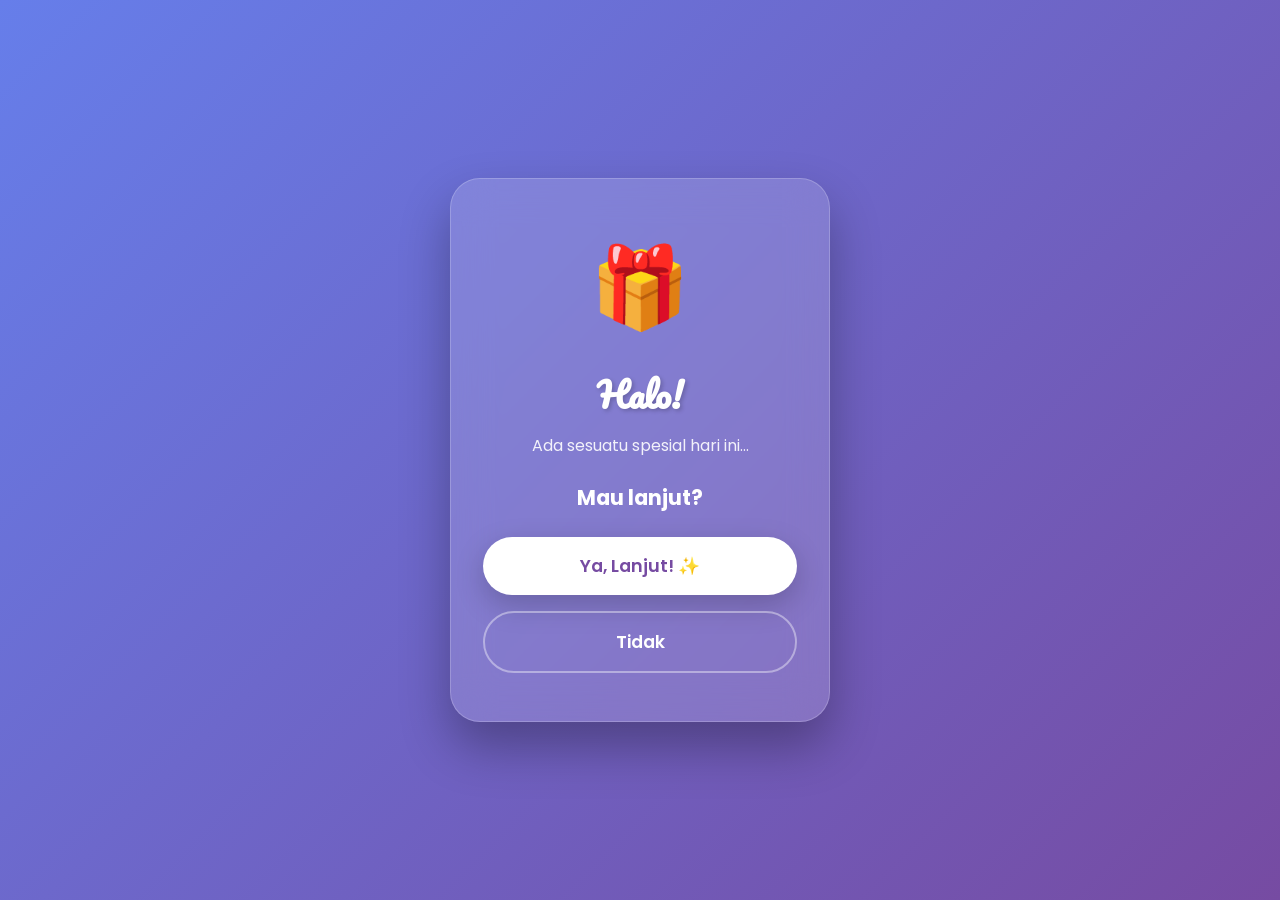
<file: index.html>
<!DOCTYPE html>
<html lang="id">
<head>
    <meta charset="UTF-8">
    <meta name="viewport" content="width=device-width, initial-scale=1.0, maximum-scale=1.0, user-scalable=no">
    <title>Login Page</title>
    <link rel="stylesheet" href="/style/style.css">
    <link href="https://fonts.googleapis.com/css2?family=Poppins:wght@300;400;600;700;800&family=Pacifico&display=swap" rel="stylesheet">
</head>
<body class="landing-page">

    <!-- HALAMAN 1: Pertanyaan Awal -->
    <div id="pageAsk" class="page page-active">
        <div class="ask-container">
            <div class="gift-emoji">🎁</div>
            <h1>Halo!</h1>
            <p class="ask-text">Ada sesuatu spesial hari ini...</p>
            <p class="ask-question">Mau lanjut?</p>
            <div class="btn-group">
                <button class="btn btn-yes" onclick="goToCountdown()">Ya, Lanjut! ✨</button>
                <button class="btn btn-no" onclick="showConfirm()">Tidak</button>
            </div>
        </div>
    </div>

    <!-- HALAMAN 2: Konfirmasi Penolakan -->
    <div id="pageConfirm" class="page">
        <div class="ask-container">
            <div class="sad-emoji">😢</div>
            <h1>Yakin Gamau Lanjut?</h1>
            <p class="ask-text">Sayang banget lho kalau dilewatkan...</p>
            <div class="btn-group">
                <button class="btn btn-yes" onclick="goToCountdown()">Oke, Lanjut! 💕</button>
                <button class="btn btn-no" onclick="showError()">Yakin Tidak</button>
            </div>
        </div>
    </div>

    <!-- HALAMAN 3: Error 404 -->
    <div id="pageError" class="page">
        <div class="error-container">
            <div class="error-code">404</div>
            <div class="error-emoji">💔</div>
            <h1>Kejutan Hilang...</h1>
            <p>Kamu memilih untuk tidak melanjutkan.</p>
            <p class="error-small">Tapi jangan khawatir, kamu bisa kembali!</p>
            <button class="btn btn-retry" onclick="location.reload()">Coba Lagi 🔄</button>
        </div>
    </div>

    <script>
        function showConfirm() {
            document.getElementById('pageAsk').classList.remove('page-active');
            document.getElementById('pageConfirm').classList.add('page-active');
        }

        function showError() {
            document.getElementById('pageConfirm').classList.remove('page-active');
            document.getElementById('pageError').classList.add('page-active');
        }

        function goToCountdown() {
            window.location.href = 'countdown.html';
        }
    </script>

</body>
</html>
</file>
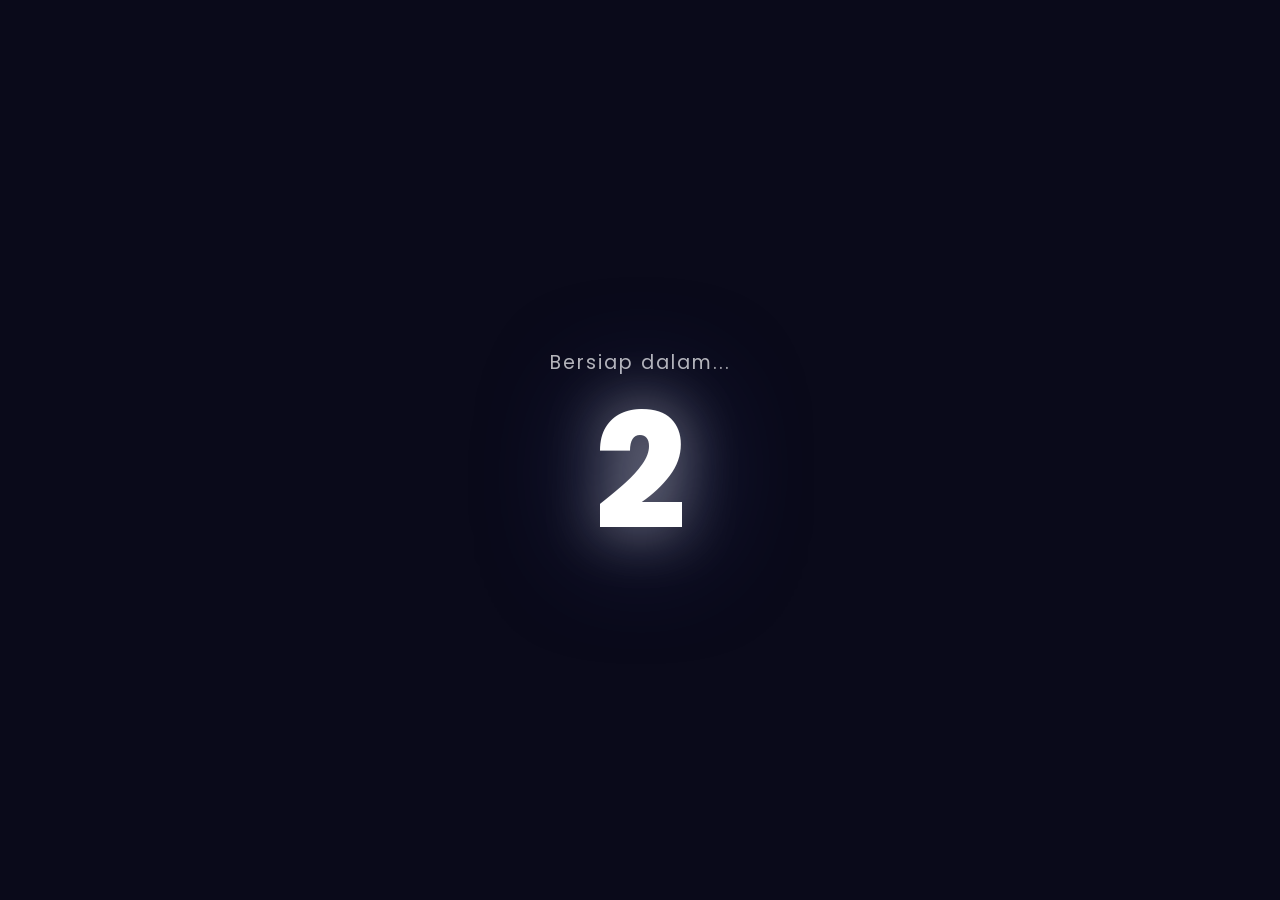
<file: countdown.html>
<!DOCTYPE html>
<html lang="id">
<head>
    <meta charset="UTF-8">
    <meta name="viewport" content="width=device-width, initial-scale=1.0, maximum-scale=1.0, user-scalable=no">
    <title>Count-down</title>
    <link rel="stylesheet" href="style/style.css">
    <link href="https://fonts.googleapis.com/css2?family=Poppins:wght@300;400;600;700;800&family=Pacifico&display=swap" rel="stylesheet">
</head>
<body class="countdown-page">

    <canvas id="confettiCanvas"></canvas>
    <canvas id="fireworksCanvas"></canvas>

    <div class="countdown-wrapper">
        <div id="countdownBox" class="countdown-box">
            <p class="countdown-label">Bersiap dalam...</p>
            <div id="countdownNum" class="countdown-num">3</div>
        </div>
        
        <div id="birthdayReveal" class="birthday-reveal hidden">
            <h1 class="reveal-title">Selamat Ulang Tahun ke-</h1>
            <div class="reveal-age" id="revealAge">18</div>
            <p class="reveal-subtitle">🎉🎂🎈</p>
        </div>
    </div>

    <script>
        // ===== KONFIGURASI =====
        const AGE = 18; // GANTI UMUR DI SINI

        // ===== COUNTDOWN =====
        let count = 3;
        const countdownNum = document.getElementById('countdownNum');
        const countdownBox = document.getElementById('countdownBox');
        const birthdayReveal = document.getElementById('birthdayReveal');
        const revealAge = document.getElementById('revealAge');

        if (revealAge) {
            const currentHTMLAge = revealAge.textContent.trim();
            if (AGE !== 18 && AGE !== null && AGE !== undefined) {
                revealAge.textContent = AGE;
            }
        }

        const interval = setInterval(() => {
            count--;
            if (count > 0) {
                countdownNum.textContent = count;
                countdownNum.style.animation = 'none';
                countdownNum.offsetHeight;
                countdownNum.style.animation = 'countPop 0.8s ease';
            } else if (count === 0) {
                countdownNum.textContent = '1';
                countdownNum.style.animation = 'countPop 0.8s ease';
            } else {
                clearInterval(interval);
                countdownBox.classList.add('hidden');
                birthdayReveal.classList.remove('hidden');
                startEffects();
                setTimeout(() => {
                    window.location.href = 'main.html';
                }, 5000);
            }
        }, 1000);

        // ===== CONFETTI =====
        const confettiCanvas = document.getElementById('confettiCanvas');
        const ctxC = confettiCanvas.getContext('2d');
        confettiCanvas.width = window.innerWidth;
        confettiCanvas.height = window.innerHeight;

        const colors = ['#ff6b9d', '#c44569', '#f8b500', '#4facfe', '#00f2fe', '#a8edea', '#fed6e3', '#ff4757', '#2ed573', '#ffa502'];
        const confettis = [];

        for (let i = 0; i < 200; i++) {
            confettis.push({
                x: Math.random() * confettiCanvas.width,
                y: Math.random() * confettiCanvas.height - confettiCanvas.height,
                w: Math.random() * 10 + 4,
                h: Math.random() * 6 + 3,
                color: colors[Math.floor(Math.random() * colors.length)],
                speed: Math.random() * 4 + 2,
                angle: Math.random() * 360,
                spin: Math.random() * 0.15 - 0.075,
                sway: Math.random() * 2 - 1
            });
        }

        function drawConfetti() {
            ctxC.clearRect(0, 0, confettiCanvas.width, confettiCanvas.height);
            confettis.forEach(p => {
                ctxC.save();
                ctxC.translate(p.x, p.y);
                ctxC.rotate(p.angle * Math.PI / 180);
                ctxC.fillStyle = p.color;
                ctxC.fillRect(-p.w/2, -p.h/2, p.w, p.h);
                ctxC.restore();

                p.y += p.speed;
                p.x += Math.sin(p.angle * 0.05) * p.sway;
                p.angle += p.spin * 10;

                if (p.y > confettiCanvas.height) {
                    p.y = -20;
                    p.x = Math.random() * confettiCanvas.width;
                }
            });
            requestAnimationFrame(drawConfetti);
        }

        // ===== FIREWORKS =====
        const fwCanvas = document.getElementById('fireworksCanvas');
        const ctxF = fwCanvas.getContext('2d');
        fwCanvas.width = window.innerWidth;
        fwCanvas.height = window.innerHeight;

        const fireworks = [];
        const particles = [];

        class Firework {
            constructor() {
                this.x = Math.random() * fwCanvas.width * 0.8 + fwCanvas.width * 0.1;
                this.y = fwCanvas.height;
                this.targetY = Math.random() * fwCanvas.height * 0.3 + 80;
                this.speed = Math.random() * 3 + 5;
                this.color = colors[Math.floor(Math.random() * colors.length)];
                this.exploded = false;
            }
            update() {
                if (!this.exploded) {
                    this.y -= this.speed;
                    if (this.y <= this.targetY) {
                        this.explode();
                        this.exploded = true;
                    }
                }
            }
            explode() {
                for (let i = 0; i < 40; i++) {
                    const angle = (Math.PI * 2 / 40) * i;
                    const velocity = Math.random() * 4 + 2;
                    particles.push({
                        x: this.x,
                        y: this.y,
                        vx: Math.cos(angle) * velocity,
                        vy: Math.sin(angle) * velocity,
                        color: this.color,
                        life: 1,
                        size: Math.random() * 3 + 1
                    });
                }
            }
            draw() {
                if (!this.exploded) {
                    ctxF.fillStyle = this.color;
                    ctxF.fillRect(this.x - 1, this.y, 3, 12);
                }
            }
        }

        function drawFireworks() {
            ctxF.fillStyle = 'rgba(0, 0, 0, 0.08)';
            ctxF.fillRect(0, 0, fwCanvas.width, fwCanvas.height);

            if (Math.random() < 0.08) fireworks.push(new Firework());

            fireworks.forEach((fw, i) => {
                fw.update();
                fw.draw();
                if (fw.exploded) fireworks.splice(i, 1);
            });

            particles.forEach((p, i) => {
                p.x += p.vx;
                p.y += p.vy;
                p.vy += 0.12;
                p.life -= 0.015;

                if (p.life > 0) {
                    ctxF.globalAlpha = p.life;
                    ctxF.fillStyle = p.color;
                    ctxF.beginPath();
                    ctxF.arc(p.x, p.y, p.size, 0, Math.PI * 2);
                    ctxF.fill();
                    ctxF.globalAlpha = 1;
                } else {
                    particles.splice(i, 1);
                }
            });

            requestAnimationFrame(drawFireworks);
        }

        function startEffects() {
            drawConfetti();
            drawFireworks();
        }

        window.addEventListener('resize', () => {
            confettiCanvas.width = window.innerWidth;
            confettiCanvas.height = window.innerHeight;
            fwCanvas.width = window.innerWidth;
            fwCanvas.height = window.innerHeight;
        });
    </script>

</body>
</html>
</file>
<file: style/style.css>
/* ============================================
   RESET & BASE
   ============================================ */
* {
    margin: 0;
    padding: 0;
    box-sizing: border-box;
    -webkit-tap-highlight-color: transparent;
}

html {
    scroll-behavior: smooth;
    overflow-x: hidden;
}

body {
    font-family: 'Poppins', sans-serif;
    overflow-x: hidden;
    min-height: 100vh;
    -webkit-overflow-scrolling: touch;
}

/* ============================================
   LANDING PAGE (index.html)
   ============================================ */
.landing-page {
    background: linear-gradient(135deg, #667eea 0%, #764ba2 100%);
    min-height: 100vh;
    display: flex;
    justify-content: center;
    align-items: center;
}

.page {
    display: none;
    width: 100%;
    min-height: 100vh;
    justify-content: center;
    align-items: center;
    padding: 1.5rem;
    animation: fadeIn 0.5s ease;
}

.page-active {
    display: flex;
}

@keyframes fadeIn {
    from { opacity: 0; transform: scale(0.95); }
    to { opacity: 1; transform: scale(1); }
}

.ask-container {
    text-align: center;
    background: rgba(255,255,255,0.15);
    backdrop-filter: blur(20px);
    border-radius: 30px;
    padding: 3rem 2rem;
    border: 1px solid rgba(255,255,255,0.2);
    max-width: 90vw;
    width: 380px;
    box-shadow: 0 25px 50px rgba(0,0,0,0.3);
}

.gift-emoji {
    font-size: 5rem;
    animation: bounce 2s ease infinite;
    margin-bottom: 1rem;
}

.sad-emoji {
    font-size: 5rem;
    animation: shake 1s ease infinite;
    margin-bottom: 1rem;
}

@keyframes bounce {
    0%, 100% { transform: translateY(0); }
    50% { transform: translateY(-15px); }
}

@keyframes shake {
    0%, 100% { transform: rotate(0deg); }
    25% { transform: rotate(-10deg); }
    75% { transform: rotate(10deg); }
}

.ask-container h1 {
    font-family: 'Pacifico', cursive;
    font-size: 2.2rem;
    color: #fff;
    margin-bottom: 0.5rem;
    text-shadow: 2px 2px 4px rgba(0,0,0,0.2);
}

.ask-text {
    color: rgba(255,255,255,0.9);
    font-size: 1rem;
    margin-bottom: 0.3rem;
}

.ask-question {
    color: #fff;
    font-size: 1.3rem;
    font-weight: 700;
    margin: 1.5rem 0;
}

.btn-group {
    display: flex;
    flex-direction: column;
    gap: 1rem;
    margin-top: 1.5rem;
}

.btn {
    padding: 1rem 2rem;
    font-size: 1.1rem;
    font-family: 'Poppins', sans-serif;
    font-weight: 600;
    border: none;
    border-radius: 50px;
    cursor: pointer;
    transition: all 0.3s ease;
    width: 100%;
}

.btn-yes {
    background: #fff;
    color: #764ba2;
    box-shadow: 0 10px 30px rgba(0,0,0,0.2);
}

.btn-yes:hover, .btn-yes:active {
    transform: translateY(-3px) scale(1.02);
    box-shadow: 0 15px 40px rgba(0,0,0,0.3);
}

.btn-no {
    background: transparent;
    color: #fff;
    border: 2px solid rgba(255,255,255,0.4);
}

.btn-no:hover, .btn-no:active {
    background: rgba(255,255,255,0.1);
    border-color: #fff;
}

/* Error Page */
.error-container {
    text-align: center;
    color: #fff;
    padding: 2rem;
}

.error-code {
    font-size: 8rem;
    font-weight: 800;
    line-height: 1;
    opacity: 0.3;
    margin-bottom: -1rem;
}

.error-emoji {
    font-size: 4rem;
    margin-bottom: 1rem;
}

.error-container h1 {
    font-family: 'Pacifico', cursive;
    font-size: 2rem;
    margin-bottom: 0.5rem;
}

.error-container p {
    font-size: 1rem;
    opacity: 0.8;
    margin-bottom: 0.3rem;
}

.error-small {
    font-size: 0.85rem !important;
    opacity: 0.6 !important;
    margin: 1rem 0 !important;
}

.btn-retry {
    background: #fff;
    color: #764ba2;
    padding: 1rem 2.5rem;
    font-size: 1.1rem;
    font-family: 'Poppins', sans-serif;
    font-weight: 600;
    border: none;
    border-radius: 50px;
    cursor: pointer;
    margin-top: 1.5rem;
    box-shadow: 0 10px 30px rgba(0,0,0,0.2);
}

/* ============================================
   COUNTDOWN PAGE (countdown.html)
   ============================================ */
.countdown-page {
    background: #0a0a1a;
    min-height: 100vh;
    display: flex;
    justify-content: center;
    align-items: center;
    overflow: hidden;
    position: relative;
}

#confettiCanvas, #fireworksCanvas {
    position: fixed;
    top: 0;
    left: 0;
    width: 100%;
    height: 100%;
    pointer-events: none;
}

#fireworksCanvas {
    z-index: 1;
}

#confettiCanvas {
    z-index: 2;
}

.countdown-wrapper {
    position: relative;
    z-index: 10;
    text-align: center;
}

.countdown-box {
    animation: fadeIn 0.5s ease;
}

.countdown-label {
    color: rgba(255,255,255,0.7);
    font-size: 1.2rem;
    margin-bottom: 1rem;
    letter-spacing: 2px;
}

.countdown-num {
    font-size: 10rem;
    font-weight: 800;
    color: #fff;
    line-height: 1;
    text-shadow: 0 0 60px rgba(255,255,255,0.5), 0 0 120px rgba(102,126,234,0.5);
    animation: countPop 0.8s ease;
}

@keyframes countPop {
    0% { transform: scale(0); opacity: 0; }
    50% { transform: scale(1.3); }
    100% { transform: scale(1); opacity: 1; }
}

.birthday-reveal {
    animation: fadeInUp 1s ease;
}

.birthday-reveal.hidden, .countdown-box.hidden {
    display: none !important;
}

.reveal-title {
    font-family: 'Pacifico', cursive;
    font-size: 2.5rem;
    color: #fff;
    margin-bottom: 0.5rem;
    text-shadow: 2px 2px 4px rgba(0,0,0,0.3);
}

.reveal-age {
    font-size: 8rem;
    font-weight: 800;
    background: linear-gradient(135deg, #f093fb, #f5576c, #ff6b9d);
    -webkit-background-clip: text;
    -webkit-text-fill-color: transparent;
    background-clip: text;
    line-height: 1;
    animation: glowPulse 1.5s ease-in-out infinite alternate;
}

@keyframes glowPulse {
    from { filter: drop-shadow(0 0 20px rgba(240,147,251,0.5)); }
    to { filter: drop-shadow(0 0 60px rgba(245,87,108,0.8)); }
}

.reveal-subtitle {
    font-size: 3rem;
    margin-top: 1rem;
    animation: bounce 1s ease infinite;
}

/* ============================================
   MAIN PAGE (main.html)
   ============================================ */
.main-page {
    background: linear-gradient(180deg, #d4e961 0%, #e9b5e4 50%, #0f3460 100%);
    min-height: 100vh;
    position: relative;
    overflow-x: hidden;
}

#bgConfetti {
    position: fixed;
    top: 0;
    left: 0;
    width: 100%;
    height: 100%;
    pointer-events: none;
    z-index: 0;
}

/* ===== MUSIC NOTIFICATION BOX ===== */
.music-bar {
    position: fixed;
    top: 20px;
    right: -250px;
    background: linear-gradient(135deg, #ff6b9d, #c44569);
    color: #fff;
    padding: 10px 18px;
    border-radius: 14px;
    z-index: 1000;
    box-shadow: 0 8px 25px rgba(0,0,0,0.35);
    display: flex;
    flex-direction: column;
    align-items: center;
    gap: 3px;
    min-width: 170px;
    text-align: center;
    border: 1px solid rgba(255,255,255,0.2);
    pointer-events: none;
}

.music-bar.show {
    animation: 
        slideInFromRight 0.5s ease forwards,
        stayVisible 4s 0.5s forwards,
        slideOutToRight 0.5s 4.5s forwards;
}

.music-text {
    font-size: 0.9rem;
    font-weight: 700;
    white-space: nowrap;
    display: flex;
    align-items: center;
    gap: 6px;
}

.music-subtext {
    font-size: 0.65rem;
    opacity: 0.85;
    font-weight: 400;
    font-style: italic;
    letter-spacing: 0.5px;
}

@keyframes slideInFromRight {
    from { right: -250px; opacity: 0; }
    to   { right: 20px; opacity: 1; }
}

@keyframes stayVisible {
    from { right: 20px; opacity: 1; }
    to   { right: 20px; opacity: 1; }
}

@keyframes slideOutToRight {
    from { right: 20px; opacity: 1; }
    to   { right: -250px; opacity: 0; }
}

/* Sections */
.section {
    position: relative;
    z-index: 10;
    padding: 3rem 1.5rem;
    min-height: auto;
}

/* Header Section */
.header-section {
    padding-top: 5rem;
    text-align: center;
}

.header-content {
    animation: fadeInUp 1s ease;
}

.header-title {
    font-family: 'Pacifico', cursive;
    font-size: 2.5rem;
    color: #fff;
    margin-bottom: 0.5rem;
    text-shadow: 2px 2px 4px rgba(0,0,0,0.3);
}

.header-name {
    font-size: 2.2rem;
    font-weight: 700;
    background: linear-gradient(135deg, #c308d4, #f5576c);
    -webkit-background-clip: text;
    -webkit-text-fill-color: transparent;
    background-clip: text;
    margin-bottom: 0.3rem;
}

.header-age {
    font-size: 1.5rem;
    color: #f8b500;
    font-weight: 600;
    margin-bottom: 1rem;
}

.header-subtitle {
    color: rgba(255,255,255,0.7);
    font-size: 1rem;
    text-shadow: 1px 1px 3px rgba(0,0,0,0.5);
}

/* Music Section */
.music-section {
    text-align: center;
    padding: 2rem 1.5rem;
}

.music-container {
    display: flex;
    flex-direction: column;
    align-items: center;
    gap: 0.5rem;
}

.play-btn {
    display: flex;
    align-items: center;
    gap: 0.5rem;
    padding: 0.8rem 2rem;
    font-size: 1rem;
    font-family: 'Poppins', sans-serif;
    font-weight: 600;
    border: none;
    border-radius: 50px;
    background: linear-gradient(135deg, #ff6b9d, #c44569);
    color: #fff;
    cursor: pointer;
    transition: all 0.3s ease;
    box-shadow: 0 10px 30px rgba(196,69,105,0.4);
}

.play-btn:active {
    transform: scale(0.95);
}

.play-btn.playing {
    background: linear-gradient(135deg, #2ed573, #1e90ff);
    box-shadow: 0 10px 30px rgba(46,213,115,0.4);
}

.play-icon {
    font-size: 1.2rem;
}

.enjoy-text {
    font-size: 0.75rem;
    color: rgba(28, 9, 29, 0.63);
    font-style: italic;
    letter-spacing: 1px;
}

/* Photos Section */
.photos-section {
    text-align: center;
}

.photos-title {
    font-family: 'Pacifico', cursive;
    font-size: 1.8rem;
    color: #fff;
    margin-bottom: 2rem;
}

.photos-grid {
    display: grid;
    grid-template-columns: repeat(2, 1fr);
    gap: 1rem;
    max-width: 500px;
    margin: 0 auto;
}

.photo-card {
    position: relative;
    border-radius: 20px;
    overflow: hidden;
    aspect-ratio: 3/4;
    box-shadow: 0 15px 35px rgba(0,0,0,0.4);
}

.photo-blur {
    width: 100%;
    height: 100%;
    position: relative;
    overflow: hidden;
}

.photo-blur::before {
    content: '';
    position: absolute;
    top: 0;
    left: 0;
    width: 100%;
    height: 100%;
    background: linear-gradient(
        180deg,
        transparent 0%,
        transparent 50%,
        rgba(245, 170, 226, 0.3) 100%
    );
    z-index: 2;
    pointer-events: none;
}

.photo-blur::after {
    content: '';
    position: absolute;
    top: -10%;
    left: -10%;
    width: 120%;
    height: 120%;
    background: radial-gradient(circle at 30% 30%, transparent 30%, rgba(26,26,46,0.4) 70%);
    z-index: 1;
    pointer-events: none;
}

.photo-blur img {
    width: 100%;
    height: 100%;
    object-fit: cover;
    filter: contrast(1.1) saturate(1.2);
    transition: all 0.5s ease;
}

.photo-card:active .photo-blur img {
    filter: contrast(1.1) saturate(1.2) blur(0);
    transform: scale(1.05);
}

/* Long Text Section */
.text-section {
    padding: 3rem 1.5rem;
}

.text-container {
    max-width: 600px;
    margin: 0 auto;
    background: rgba(163, 13, 223, 0.05);
    backdrop-filter: blur(10px);
    border-radius: 25px;
    padding: 2rem;
    border: 1px solid rgba(255,255,255,0.1);
}

.text-title {
    font-family: 'Pacifico', cursive;
    font-size: 1.8rem;
    color: #c349d3bd;
    text-align: center;
    margin-bottom: 1.5rem;
}

.text-content p {
    color: rgba(255,255,255,0.8);
    font-size: 0.95rem;
    line-height: 1.8;
    margin-bottom: 1rem;
    text-align: justify;
}

/* Confetti Button Section */
.confetti-section {
    text-align: center;
    padding: 3rem 1.5rem 5rem;
}

.confetti-title {
    font-size: 1.5rem;
    color: #fff;
    margin-bottom: 1.5rem;
}

.confetti-btn {
    display: flex;
    align-items: center;
    gap: 0.5rem;
    padding: 1rem 2.5rem;
    font-size: 1.2rem;
    font-family: 'Poppins', sans-serif;
    font-weight: 700;
    border: none;
    border-radius: 50px;
    background: linear-gradient(135deg, #f8b500, #ff6b9d);
    color: #fff;
    cursor: pointer;
    margin: 0 auto;
    transition: all 0.3s ease;
    box-shadow: 0 15px 40px rgba(248,181,0,0.4);
}

.confetti-btn:active {
    transform: scale(0.95);
}

.confetti-hint {
    margin-top: 1rem;
    font-size: 0.85rem;
    color: rgba(255,255,255,0.5);
}

/* Burst Particles */
.burst-particle {
    position: fixed;
    width: 10px;
    height: 10px;
    border-radius: 50%;
    pointer-events: none;
    z-index: 9999;
    animation: burstFly 1.5s ease-out forwards;
}

@keyframes burstFly {
    0% {
        transform: translate(0, 0) scale(1);
        opacity: 1;
    }
    100% {
        transform: translate(var(--tx), var(--ty)) scale(0);
        opacity: 0;
    }
}

/* ============================================
   FOOTER / DEVELOPER CREDITS
   ============================================ */
.dev-footer {
    background: #0a0a1a;
    padding: 2.5rem 1.5rem;
    border-top: 1px solid rgba(255,255,255,0.08);
    position: relative;
    z-index: 10;
}

.dev-container {
    max-width: 500px;
    margin: 0 auto;
    text-align: center;
}

.dev-title {
    font-size: 1rem;
    color: #ff6b9d;
    margin-bottom: 1.5rem;
    font-weight: 600;
}

.dev-socials {
    display: flex;
    justify-content: center;
    gap: 1rem;
    flex-wrap: wrap;
    margin-bottom: 1.5rem;
}

.dev-link {
    display: flex;
    align-items: center;
    gap: 0.4rem;
    padding: 0.7rem 1.2rem;
    border-radius: 50px;
    text-decoration: none;
    color: #fff;
    font-size: 0.85rem;
    font-weight: 600;
    transition: all 0.3s ease;
    border: 1px solid rgba(255,255,255,0.15);
}

.dev-link svg {
    width: 18px;
    height: 18px;
}

.dev-link:active {
    transform: scale(0.95);
}

.dev-link.github:hover, .dev-link.github:active {
    background: #333;
    border-color: #333;
}

.dev-link.youtube:hover, .dev-link.youtube:active {
    background: #ff0000;
    border-color: #ff0000;
}

.dev-link.tiktok:hover, .dev-link.tiktok:active {
    background: #000;
    border-color: #69c9d0;
}

.dev-link.instagram:hover, .dev-link.instagram:active {
    background: linear-gradient(45deg, #f09433, #e6683c, #dc2743, #cc2366, #bc1888);
    border-color: transparent;
}

.dev-year {
    font-size: 0.8rem;
    color: rgba(255,255,255,0.4);
}

/* ============================================
   ANIMATIONS
   ============================================ */
@keyframes fadeInUp {
    from { opacity: 0; transform: translateY(40px); }
    to { opacity: 1; transform: translateY(0); }
}

/* ============================================
   RESPONSIVE
   ============================================ */
@media (max-width: 400px) {
    .ask-container {
        padding: 2rem 1.5rem;
        width: 95vw;
    }
    
    .ask-container h1 {
        font-size: 1.8rem;
    }
    
    .countdown-num {
        font-size: 7rem;
    }
    
    .reveal-title {
        font-size: 1.8rem;
    }
    
    .reveal-age {
        font-size: 6rem;
    }
    
    .header-title {
        font-size: 2rem;
    }
    
    .header-name {
        font-size: 1.8rem;
    }
    
    .photos-grid {
        gap: 0.7rem;
    }
    
    .dev-link {
        padding: 0.6rem 1rem;
        font-size: 0.8rem;
    }
}

@media (min-width: 768px) {
    .photos-grid {
        grid-template-columns: repeat(4, 1fr);
        max-width: 800px;
    }
}
</file>
